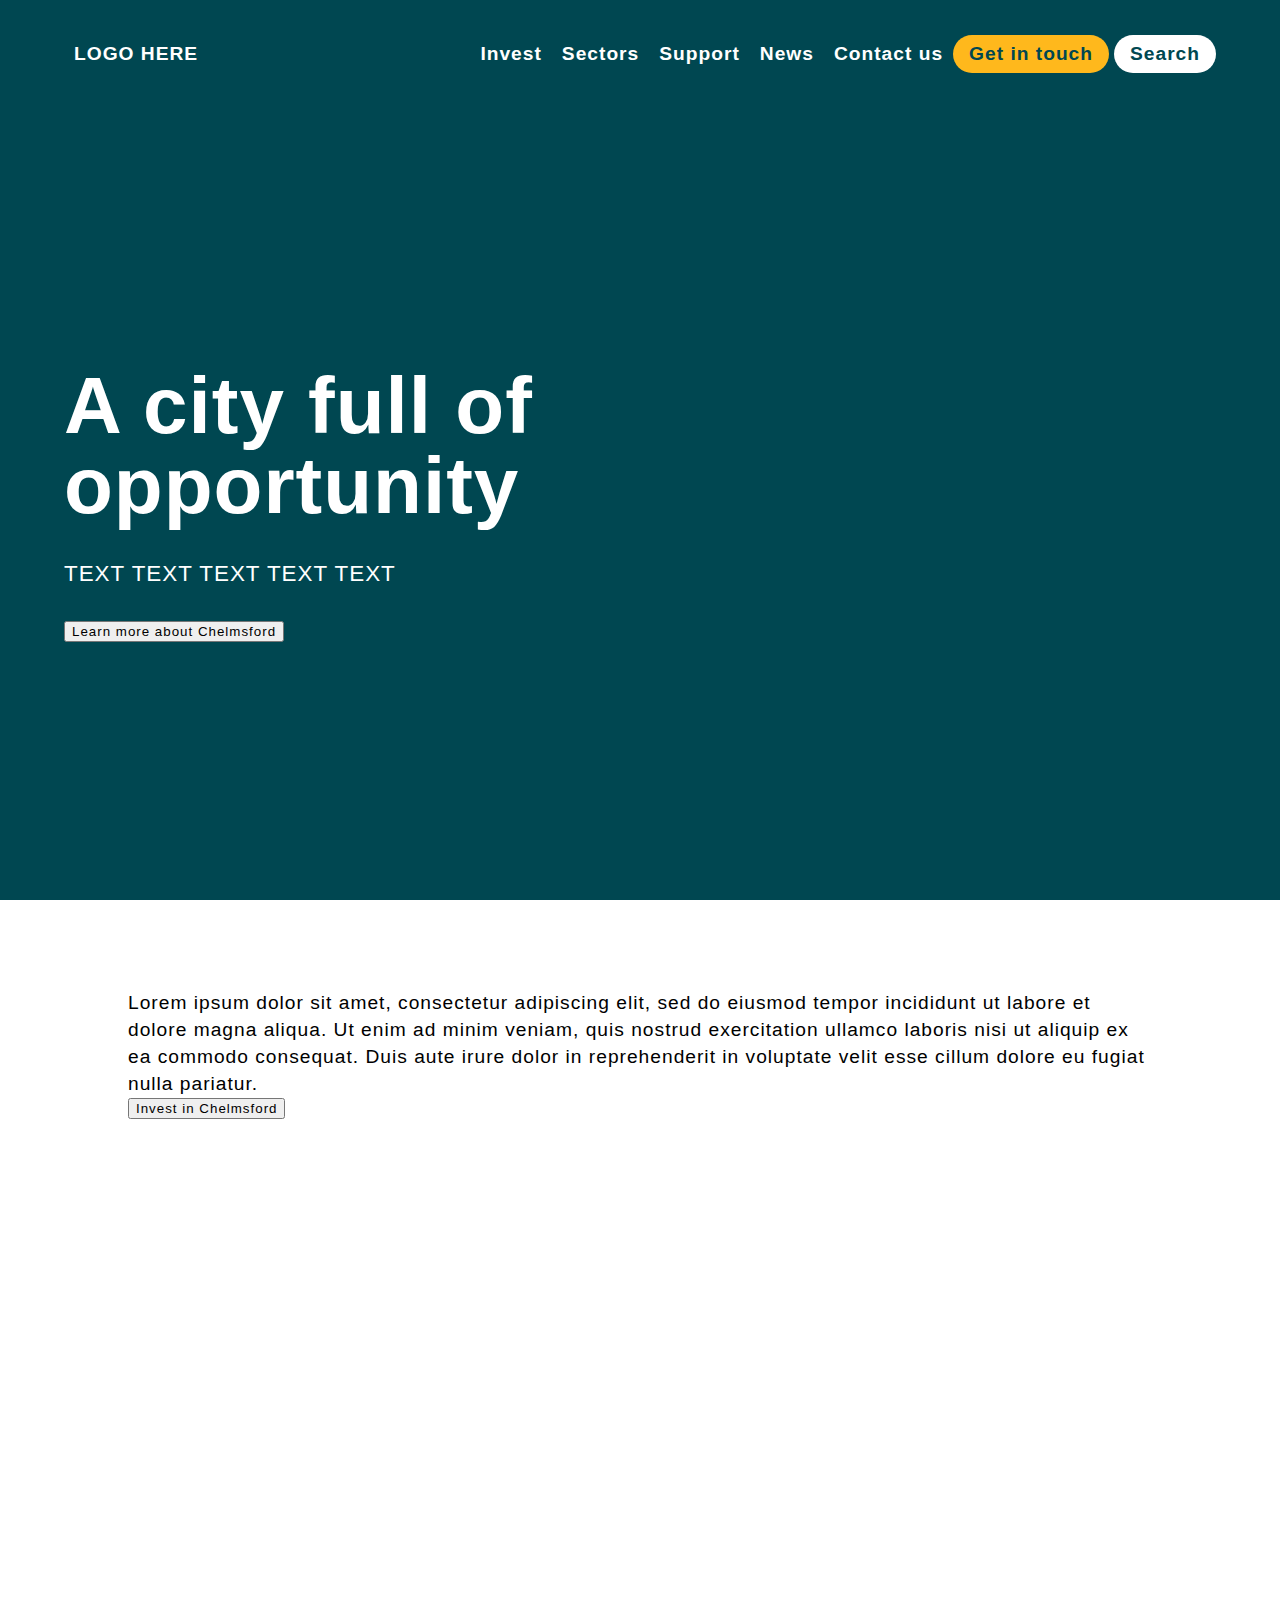
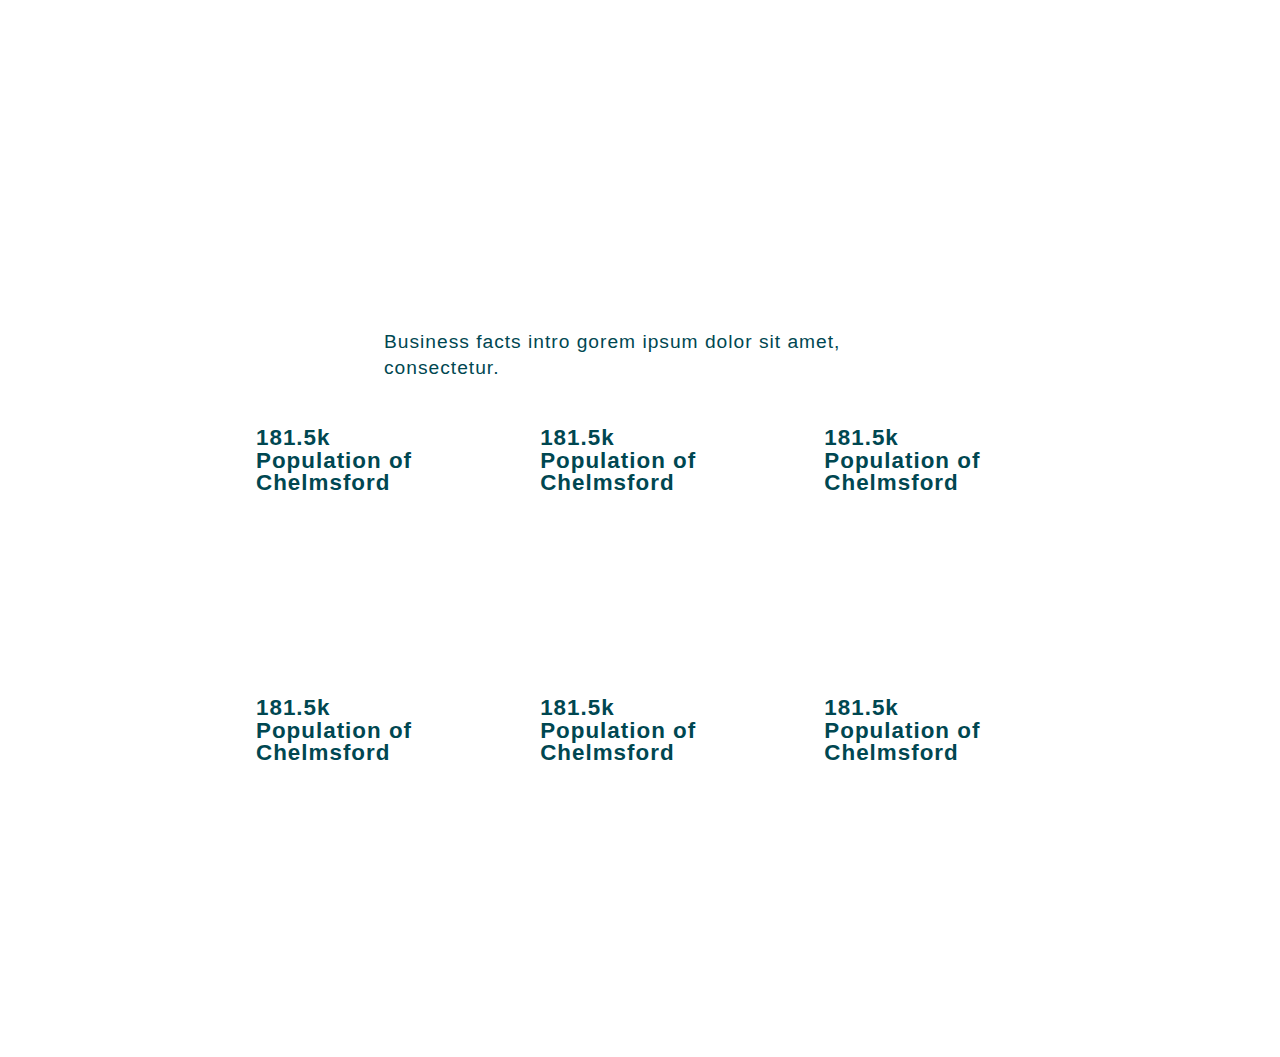
<file: homepage.html>
<!DOCTYPE html>
<html lang="en">

<head>
    <meta charset="UTF-8">
    <meta name="viewport" content="width=device-width, initial-scale=1.0">
    <title>Invest Chelmsford</title>
    <link rel="stylesheet" href="css_reset.css">
    <link rel="stylesheet" href="style.css">
</head>

<body>
    <div class="hero">
        <header>
            <nav>
                <div class="logo">
                    <a href="">LOGO HERE</a>
                </div>

                <div id="nav-links"><a href="">Invest</a><a href="">Sectors</a><a href="">Support</a><a
                        href="">News</a><a href="">Contact us</a>
                    <div>
                        <button class="get-in-touch">Get in touch</button>
                        <button class="search">Search</button>
                    </div>
                </div>

            </nav>
        </header>
        <div class="hero-content">
            <div class="hero-text">
                <h1>A city full of opportunity</h1>
                <p>TEXT TEXT TEXT TEXT TEXT</p>
                <button>Learn more about Chelmsford</button>
            </div>
            <div class="hero-image"
                style="background-image: url('https://images.pexels.com/photos/28518049/pexels-photo-28518049/free-photo-of-winter-wonderland-by-a-frozen-river.jpeg?auto=compress&cs=tinysrgb&w=1260&h=750&dpr=2');">
            </div>
        </div>
    </div>
    <div class="main">
        <div class="intro-text">
            <p>Lorem ipsum dolor sit amet, consectetur adipiscing elit, sed do eiusmod tempor incididunt
                ut labore et
                dolore magna
                aliqua. Ut enim ad minim veniam, quis nostrud exercitation ullamco laboris nisi ut aliquip ex ea commodo
                consequat. Duis
                aute irure dolor in reprehenderit in voluptate velit esse cillum dolore eu fugiat nulla pariatur.
            </p>
            <button>Invest in Chelmsford</button>
        </div>
        <div class="full-width-video">
            <iframe src="https://www.youtube.com/embed/YLN1Argi7ik?si=-ovGvD0mu4kjFqJN" title="YouTube video player"
                frameborder="0"
                allow="accelerometer; autoplay; clipboard-write; encrypted-media; gyroscope; picture-in-picture; web-share"
                referrerpolicy="strict-origin-when-cross-origin" allowfullscreen></iframe>
        </div>
        <section class="top-figures">
            <p class="intro-text">
                Business facts intro gorem ipsum dolor sit amet, consectetur.
            </p>
            <div class="flex-wrapper">
                <div class="figure">181.5k Population of Chelmsford</div>
                <div class="figure">181.5k Population of Chelmsford</div>
                <div class="figure">181.5k Population of Chelmsford</div>
                <div class="figure">181.5k Population of Chelmsford</div>
                <div class="figure">181.5k Population of Chelmsford</div>
                <div class="figure">181.5k Population of Chelmsford</div>
            </div>
        </section>








    </div>
</body>

</html>
</file>
<file: style.css>
/*Set theme colors*/

* {
  letter-spacing: 1px;
}

:root {
  --customblue: #004751;
  --customyellow: #ffb81c;
  --customlightblue: #77c5d5;
  --customgreen: #08d597;
  --customlightgreen: #daf7ea;
  --custommint: #d6f1ef;
  --customaqua: #00bab3;
  --customblack: #2d2926;
}

p {
  font-size: 1.2rem;
  line-height: 1.4;
}

.container {
  max-width: 1280px;
  margin: auto;
}

.flex-wrapper {
  display: flex;
}

/* Page dividers */

.bg-mint {
  background-color: var(--custommint);
}

.bg-aqua {
  background-color: var(--customaqua);
}

.bg-black {
  background-color: var(--customblack);
  color: white;
}

.bg-lightblue {
  background-color: var(--customlightblue);
}

.bg-green {
  background-color: var(--customgreen);
}

.bg-blue {
  background-color: var(--customblue);
  color: white;
}

.bg-yellow {
  background-color: var(--customyellow);
}

.mint-hexagon-1 {
  background-image: url(/images/page_dividers/News_background_shape.svg);
  background-size: cover;
  font-family: "neue-haas-grotesk-display", sans-serif;
  padding: 10vh 0 0;
  display: block;
  width: 100%;
  height: 10vh;
  margin-top: 10vh;
}

.aqua-hexagon-1 {
  background-image: url(/images/page_dividers/News_background_aqua.svg);
  background-size: cover;
  font-family: "neue-haas-grotesk-display", sans-serif;
  padding: 10vh 0 0;
  display: block;
  width: 100%;
  height: 10vh;
  margin-top: 10vh;
}
.black-hexagon-1 {
  background-image: url(/images/page_dividers/News_background_black.svg);
  background-size: cover;
  font-family: "neue-haas-grotesk-display", sans-serif;
  padding: 10vh 0 0;
  display: block;
  width: 100%;
  height: 10vh;
  margin-top: 10vh;
}
.lightblue-hexagon-1 {
  background-image: url(/images/page_dividers/News_background_cyan.svg);
  background-size: cover;
  font-family: "neue-haas-grotesk-display", sans-serif;
  padding: 10vh 0 0;
  display: block;
  width: 100%;
  height: 10vh;
  margin-top: 10vh;
}
.green-hexagon-1 {
  background-image: url(/images/page_dividers/News_background_green.svg);
  background-size: cover;
  font-family: "neue-haas-grotesk-display", sans-serif;
  padding: 10vh 0 0;
  display: block;
  width: 100%;
  height: 10vh;
  margin-top: 10vh;
}
.blue-hexagon-1 {
  background-image: url(/images/page_dividers/News_background_navy.svg);
  background-size: cover;
  font-family: "neue-haas-grotesk-display", sans-serif;
  padding: 10vh 0 0;
  display: block;
  width: 100%;
  height: 10vh;
  margin-top: 10vh;
}
.yellow-hexagon-1 {
  background-image: url(/images/page_dividers/News_background_yellow.svg);
  background-size: cover;
  font-family: "neue-haas-grotesk-display", sans-serif;
  padding: 10vh 0 0;
  display: block;
  width: 100%;
  height: 10vh;
  margin-top: 10vh;
}

.blue-hexagon-2 {
  background-image: url(/images/page_dividers/Contact_us_shape.svg);
  background-size: cover;
  font-family: "neue-haas-grotesk-display", sans-serif;
  padding: 30vh 0vw;
  display: block;
  width: 100%;
  margin-top: 10vh;
}

.aqua-hexagon-2 {
  background-image: url(/images/page_dividers/Contact_us_shape_aqua.svg);
  background-size: cover;
  font-family: "neue-haas-grotesk-display", sans-serif;
  padding: 30vh 0vw;
  display: block;
  width: 100%;
  margin-top: 10vh;
}

.black-hexagon-2 {
  background-image: url(/images/page_dividers/Contact_us_shape_black.svg);
  background-size: cover;
  font-family: "neue-haas-grotesk-display", sans-serif;
  padding: 30vh 0vw;
  display: block;
  width: 100%;
  margin-top: 10vh;
}

.lightblue-hexagon-2 {
  background-image: url(/images/page_dividers/Contact_us_shape_cyan.svg);
  background-size: cover;
  font-family: "neue-haas-grotesk-display", sans-serif;
  padding: 30vh 0vw;
  display: block;
  width: 100%;
  margin-top: 10vh;
}

.green-hexagon-2 {
  background-image: url(/images/page_dividers/Contact_us_shape_green.svg);
  background-size: cover;
  font-family: "neue-haas-grotesk-display", sans-serif;
  padding: 30vh 0vw;
  display: block;
  width: 100%;
  margin-top: 10vh;
}

.yellow-hexagon-2 {
  background-image: url(/images/page_dividers/Contact_us_shape_yellow.svg);
  background-size: cover;
  font-family: "neue-haas-grotesk-display", sans-serif;
  padding: 30vh 0vw;
  display: block;
  width: 100%;
  margin-top: 10vh;
}

/* Rich text styling */
.rich-text {
  padding: 5vh 10vw;
  font-family: "neue-haas-grotesk-display", sans-serif;
}

.rich-text p,
.rich-text a {
  margin-bottom: 1rem;
  font-size: 1.2rem;
  line-height: 1.4;
}

.rich-text a {
  color: var(--customblue);
}

.rich-text a:hover,
.rich-text a:focus {
  color: black;
}

.rich-text h1,
.rich-text h2,
.rich-text h3,
.rich-text h4,
.rich-text h5,
.rich-text h6 {
  font-weight: bold;
  margin-bottom: 1rem;
  color: var(--customblue);
}

.rich-text ul {
  list-style: disc;
  margin-left: 1rem;
  margin-bottom: 1rem;
  font-size: 1.2rem;
  line-height: 1.4;
}

.rich-text ol {
  list-style: decimal;
  margin-left: 1rem;
}

.bg-black .rich-text,
.bg-black .rich-text h1,
.bg-black .rich-text h2,
.bg-black .rich-text h3,
.bg-black .rich-text h4,
.bg-black .rich-text h5,
.bg-black .rich-text h6,
.bg-black .rich-text a {
  color: white;
}

.bg-blue .rich-text,
.bg-blue .rich-text h1,
.bg-blue .rich-text h2,
.bg-blue .rich-text h3,
.bg-blue .rich-text h4,
.bg-blue .rich-text h5,
.bg-blue .rich-text h6,
.bg-blue .rich-text a {
  color: white;
}

.rich-text.bg-black a:hover {
  color: var(--customyellow);
}

.rich-text.bg-blue a:hover {
  color: var(--customyellow);
}

.rich-text h1 {
  font-size: 3rem;
}

.rich-text h2 {
  font-size: 2.5rem;
}

.rich-text h3 {
  font-size: 2rem;
}

.rich-text h4 {
  font-size: 1.8rem;
}

.rich-text h5 {
  font-size: 1.5rem;
}

.rich-text h6 {
  font-size: 1.2rem;
}

.rich-text a.button {
  background-color: var(--customyellow);
  border: none;
  padding: 0.5rem 1rem;
  border-radius: 2rem;
  color: var(--customblue);
  transition: ease-in-out 0.3s;
  text-decoration: none;
  font-size: 1.2rem;
  font-weight: bold;
}

.rich-text a.button:hover,
.rich-text a.button:focus {
  color: var(--customyellow);
  background-color: var(--customblue);
  cursor: pointer;
}

/* Hero and nav */

.hero {
  background-color: var(--customblue);
  height: 100vh;
}

.hero-small {
  height: 80vh;
}

nav {
  height: 12vh;
  display: flex;
  justify-content: space-between;
  align-items: center;
}

nav .logo {
  width: 20vw;
  margin-left: 5vw;
  display: flex;
  align-items: center;
}

nav .logo a img {
  height: 8vh;
}

nav ul {
  display: flex;
  width: auto;
  height: 100%;
  justify-content: space-between;
}

nav ul li {
  height: 100%;
  margin-right: 1vw;
}

nav a {
  color: white;
  text-decoration: none;
  font-weight: bold;
  font-family: "neue-haas-grotesk-display", sans-serif;
  height: 100%;
  padding: 10px;
  align-content: center;
  font-size: 1.2rem;
}

nav a:hover {
  text-decoration: underline;
}

/* Dropdown menu */

nav div > ul li ul {
  display: none;
}
nav div > ul li.open ul {
  display: block;
  position: absolute;
  width: auto;
  height: auto;
  padding-top: 3vh;
}

nav div > ul li.open ul li {
  padding: 10px 0;
  background-color: var(--customblue);
}

.dropdownButton {
  background-color: transparent;
  border: none;
  color: white;
}

#nav-links {
  display: flex;
  justify-content: end;
  align-items: center;
  width: 100%;
  margin-right: 5vw;
}

#search-bar {
  display: none;
}

.search-bar {
  width: 100%;
  height: 10vh;
  background-color: var(--customblue);
  justify-content: center;
  align-items: center;
  position: absolute;
}

#search-bar-input {
  width: 70vw;
  height: 5vh;
}

.search-bar button {
  width: 5vh;
  height: 5vh;
  border: none;
  border-radius: 3px;
  background-color: var(--customyellow);
  color: var(--customblue);
  margin-left: 5px;
  transition: ease-in-out 0.3s;
}

.search-bar button:hover,
.search-bar button:focus {
  background-color: white;
  cursor: pointer;
}

form[action="/search/"] {
  padding: 0;
}

.get-in-touch {
  background-color: var(--customyellow);
  border: none;
  padding: 0.5rem 1rem;
  border-radius: 2rem;
  color: var(--customblue);
  transition: ease-in-out 0.3s;
  font-weight: bold;
  font-size: 1.2rem;
  font-family: "neue-haas-grotesk-display", sans-serif;
  text-decoration: none !important;
}

.get-in-touch:hover {
  background-color: white;
  color: var(--customblue);
  cursor: pointer;
}

button.search {
  background-color: white;
  border: none;
  padding: 0.5rem 1rem;
  border-radius: 2rem;
  color: var(--customblue);
  font-size: 1.2rem;
  font-weight: bold;
  transition: ease-in-out 0.3s;
  font-family: "neue-haas-grotesk-display", sans-serif;
}

button.search:hover {
  background-color: var(--customyellow);
  color: var(--customblue);
  cursor: pointer;
}

.hero-content {
  display: flex;
  justify-content: center;
  align-items: center;
  height: 88vh;
  overflow: hidden;
}

.hero-content-small {
  height: 68vh;
}

.hero-text {
  margin-left: 5vw;
  color: white;
  width: 40vw;
  font-family: "neue-haas-grotesk-display", sans-serif;
}

.hero-text h1 {
  font-size: 5rem;
  margin-bottom: 2rem;
  font-weight: bold;
}
.hero-text p {
  font-size: 1.4rem;
  margin-bottom: 2rem;
}

.hero-text a {
  background-color: var(--customyellow);
  border: none;
  padding: 0.5rem 1rem;
  border-radius: 2rem;
  color: var(--customblue);
  transition: ease-in-out 0.3s;
  text-decoration: none;
  font-size: 1.2rem;
  font-weight: bold;
  position: relative;
  z-index: 100;
}

.hero-text a:hover {
  background-color: white;
  color: var(--customblue);
  cursor: pointer;
}

.hero-image {
  height: 100%;
  width: 60vw;
  background-size: contain;
  background-repeat: no-repeat;
  background-position: bottom right;
}

/* Main section */
.main {
  font-family: "neue-haas-grotesk-display", sans-serif;
  padding: 10vh 10vw;
}

/* Intro section */

h2.intro-text {
  font-family: "neue-haas-grotesk-display", sans-serif;
  font-size: 2.5rem;
  font-weight: bold;
  margin: auto 10vw;
  margin-bottom: 5vh;
}

p.intro-text {
  font-family: "neue-haas-grotesk-display", sans-serif;
  margin: auto 10vw;
  margin-bottom: 5vh;
  font-size: 2rem;
}

a.intro-text {
  background-color: var(--customblue);
  color: white;
  border: none;
  padding: 5px 15px;
  border-radius: 2rem;
  transition: ease-in-out 0.3s;
  font-size: 0.9rem;
  text-decoration: none;
  margin: auto 10vw;
  font-size: 1.2rem;
  font-weight: bold;
}

a.intro-text:hover {
  background-color: var(--customyellow);
  color: var(--customblue);
  cursor: pointer;
}

.rich-text.bg-black a.intro-text {
  background-color: var(--customyellow);
  color: var(--customblue);
}

.rich-text.bg-blue a.intro-text {
  background-color: var(--customyellow);
  color: var(--customblue);
}

.rich-text.bg-black a.intro-text:hover {
  background-color: white;
  text-decoration: underline;
}

.rich-text.bg-blue a.intro-text:hover {
  background-color: white;
  text-decoration: underline;
}

/* Video modal */

.video-modal-wrapper {
  padding: 10vh 0;
}

.video-modal-thumbnail {
  margin: 0 20vw;
  width: 60vw;
  height: 40vw;
  background-image: url(/images/placeholder-image-gray-16x9-1.webp);
  background-size: cover;
  background-position: center;
  background-repeat: no-repeat;
  text-align: center;
  font-size: 3rem;
  padding-top: 0vh;
  color: rgba(255, 255, 255, 0.8);
  display: flex;
  align-items: center;
  justify-content: center;
  border-radius: 4rem;
}

.video-modal-thumbnail:hover {
  cursor: pointer;
}

.video-modal-thumbnail.last-element {
  background-position: top;
}

.video-modal {
  display: none;
  width: 100%;
  height: 100%;
  position: fixed;
  background-color: rgba(0, 0, 0, 0.8);
  top: 0;
  left: 0;
}

.video-modal iframe {
  position: absolute;
  top: 0;
  left: 0;
  margin-left: 10%;
  margin-top: 5%;
  width: 80%;
  height: 80%;
  border: 0;
}

.video-modal button {
  display: block;
  position: absolute;
  right: 10px;
  top: 0;
  font-size: 3rem;
  background: none;
  border: none;
  color: white;
}

.video-modal button:hover {
  cursor: pointer;
}

/* Full width video */

.full-width-video {
  position: relative;
  width: 100%;
  padding-bottom: 70vh;
  margin-bottom: 10vh;
}

.full-width-video iframe {
  position: absolute;
  top: 0;
  left: 0;
  margin: 10vh 10vw;
  width: 60vw;
  height: 60vh;
  border: 0;
}

/* Embedded map */
.map {
  padding: 10vh 10vw;
}

/* Top figures */
.top-figures {
  font-family: "neue-haas-grotesk-display", sans-serif;
  padding: 10vh 10vw 0;
}

.top-figures > p {
  color: var(--customblue);
  margin-bottom: 5vh;
  font-size: 1.2rem;
  line-height: 1.4;
}

.top-figures.bg-black > p,
.top-figures.bg-black .figure {
  color: white;
}

.top-figures.bg-blue > p,
.top-figures.bg-blue .figure {
  color: white;
}

.top-figures .flex-wrapper {
  flex-wrap: wrap;
  justify-content: space-between;
  align-items: center;
}

.figure {
  width: 26%;
  height: 30vh;
  color: var(--customblue);
  font-weight: bold;
  font-size: 1.4rem;
}

.figure span {
  font-size: 5rem;
  display: block;
  margin: 3vh 0;
}

.figure.yellow {
  border-top: 5px solid var(--customyellow);
}

.figure.lightblue {
  border-top: 5px solid var(--customlightblue);
}

.figure.green {
  border-top: 5px solid var(--customgreen);
}

/* Panels */

.color-panels {
  font-family: "neue-haas-grotesk-display", sans-serif;
  padding: 10vh 10vw;
}

.color-panels .flex-wrapper {
  flex-wrap: wrap;
  justify-content: space-between;
  align-items: center;
}

.panel {
  width: 30%;
  height: 80vh;
  border-radius: 4vh;
  overflow: hidden;
  background-color: white;
}

.panel.yellow {
  background-color: var(--customyellow);
}

.panel.green {
  background-color: var(--customgreen);
}

.panel.lightblue {
  background-color: var(--customlightblue);
}

.panel-image {
  height: 35%;
  background-size: cover;
  background-position: center;
}

.panel-text {
  margin: 3vh 2vw;
  color: var(--customblue);
}

.panel-text h2 {
  font-family: "neue-haas-grotesk-display", sans-serif;
  font-size: 1.6rem;
  margin-bottom: 2vh;
  font-weight: bold;
}

.panel-text p {
  font-size: 1.2rem;
  line-height: 1.4;
  margin-bottom: 3vh;
}

.panel-text a {
  background-color: var(--customblue);
  color: white;
  border: none;
  padding: 5px 15px;
  border-radius: 2rem;
  transition: ease-in-out 0.3s;
  font-size: 1.2rem;
  font-weight: bold;
  text-decoration: none;
  display: block;
  width: fit-content;
}

.panel-text a:hover {
  background-color: white;
  color: var(--customblue);
  cursor: pointer;
}

/* Homepage news */
.latest-news {
  font-family: "neue-haas-grotesk-display", sans-serif;
  padding: 0vh 10vw 10vh;
  color: var(--customblue);
}

.latest-news > .latest-news-content > h2 {
  padding-top: 10vh;
  color: var(--customblue);
  font-size: 3rem;
  font-weight: bold;
  margin-bottom: 10vh;
}

.latest-news p {
  margin-bottom: 5vh;
  font-size: 1.2rem;
  line-height: 1.4;
}

.bg-black .latest-news h2 {
  color: white;
}

.bg-blue .latest-news h2 {
  color: white;
}

.latest-news-content .flex-wrapper {
  justify-content: space-between;
  margin-bottom: 10vh;
}

/* Businesses carousel */
.bg-black > .carousel-heading {
  color: white;
}

.bg-blue > .carousel-heading {
  color: white;
}

.carousel-heading {
  color: var(--customblue);
  font-family: "neue-haas-grotesk-display", sans-serif;
  font-weight: bold;
  font-size: 2rem;
  padding: 3vh 10vw;
}

.businesses-carousel {
  display: flex;
  max-width: 100vw;
  gap: 1vw;
  margin: 0 10vw;
  padding: 10vh 0;
  margin-bottom: 10vh;
}

.businesses-carousel img {
  height: 100px;
  object-fit: contain;
  padding: 0 5px;
  width: 100%;
}

.bg-black .image-carousel .slick-prev::before,
.bg-black .image-carousel .slick-next::before {
  color: white;
}

.bg-blue .image-carousel .slick-prev::before,
.bg-blue .image-carousel .slick-next::before {
  color: white;
}

.slick-prev::before,
.slick-next::before {
  opacity: 1;
  color: var(--customblue);
  font-size: 32px;
}

.last-element > .slick-prev,
.last-element > .slick-next {
  padding-bottom: 33vh;
}

.slick-track {
  display: flex !important;
}

/* Image carousel */

.image-carousel {
  display: flex;
  max-width: 100vw;
  gap: 1vw;
  margin: 0 10vw;
  padding: 10vh 0;
  margin-bottom: 10vh;
}

.image-carousel img {
  height: 200px;
  object-fit: contain;
}

.slick-prev,
.slick-next {
  z-index: 999;
}

.slick-prev {
  left: -30px;
}

.slick-next {
  right: -20px;
}

.slick-prev::before,
.slick-next::before {
  opacity: 1;
  color: var(--customblue);
}

/* Accordion */

.accordion-container {
  padding: 5vh 10vw;
}

.accordion-container h2 {
  font-size: 2rem;
  font-weight: bold;
  margin-bottom: 3rem;
  font-family: "neue-haas-grotesk-display", sans-serif;
  color: var(--customblue);
}

.bg-black .accordion-container h2 {
  color: white;
}

.bg-blue .accordion-container h2 {
  color: white;
}

/* Style the buttons that are used to open and close the accordion panel */
.accordion {
  background-color: var(--customblue);
  color: white;
  cursor: pointer;
  padding: 18px;
  margin-bottom: 3px;
  width: 100%;
  text-align: left;
  border: none;
  outline: none;
  transition: 0.4s;
  font-size: 1.2rem;
  display: flex;
  justify-content: space-between;
}

.accordion > .fa-solid.fa-caret-down {
  font-size: 1.5rem;
}

.accordion.active > .fa-solid.fa-caret-down {
  transform: rotate(180deg);
}

/* Add a background color to the button if it is clicked on (add the .active class with JS), and when you move the mouse over it (hover) */
.accordion.active {
  background-color: var(--customyellow);
  color: var(--customblue);
}

.accordion:hover {
  background-color: var(--customlightblue);
  color: var(--customblue);
}

/* Style the accordion panel. Note: hidden by default */
.accordion-panel {
  padding: 0 18px;
  background-color: white;
  max-height: 0;
  overflow: hidden;
  transition: max-height 0.2s ease-out;
}

.accordion-panel .rich-text {
  padding: 0;
  margin-bottom: 10vh;
}

.accordion-panel p,
.accordion-panel a,
.accordion-panel ul {
  font-size: 1.2rem;
  line-height: 1.4;
  padding: 3vh 0;
  margin-bottom: 0;
}

.accordion-panel ul {
  padding-top: 0;
}

/* Homepage contact us section */
section.contact-us {
  background-image: url(/images/page_dividers/Contact_us_shape.svg);
  background-size: cover;
  font-family: "neue-haas-grotesk-display", sans-serif;
  padding: 16vh 10vw 0vw;
  color: white;
  z-index: 999;
  margin-top: -40vh;
}

.contact-us .flex-wrapper {
  justify-content: space-between;
}

.contact-us h2 {
  font-size: 3rem;
  font-weight: bold;
  margin-bottom: 2vh;
}

.contact-us p {
  margin-bottom: 4vh;
  font-size: 1.2rem;
  line-height: 1.4;
}

.cta {
  background-color: var(--customyellow);
  border: none;
  padding: 0.5rem 1rem;
  border-radius: 2rem;
  color: var(--customblue);
  transition: ease-in-out 0.3s;
  text-decoration: none;
  font-size: 1.2rem;
  font-weight: bold;
}
.cta:hover {
  color: var(--customblue);
  background-color: white;
  cursor: pointer;
}

.contact-us-image,
.contact-us-text {
  width: 50%;
}

.contact-us-image img {
  width: 80%;
  margin-left: 10%;
}

.contact-us-text {
  padding: 5vw;
}

/* Footer */

footer {
  padding: 10vh;
  margin-top: -1vh;
  font-family: "neue-haas-grotesk-display", sans-serif;
  background-color: var(--customblue);
  overflow: hidden;
  color: white;
}

footer hr {
  color: white;
  margin-bottom: 5vh;
}

footer .newsletter {
  justify-content: start;
  align-items: center;
  margin-bottom: 3vh;
}

footer h3 {
  font-size: 1.5rem;
  font-weight: bold;
  padding-right: 2vw;
}

footer button {
  background-color: var(--customyellow);
  border: none;
  padding: 0.5rem 1rem;
  border-radius: 1rem;
  color: var(--customblue);
  transition: ease-in-out 0.3s;
}

footer button:hover {
  background-color: white;
  color: var(--customblue);
  cursor: pointer;
}

footer .footer-links {
  margin-bottom: 3vh;
  justify-content: space-between;
  align-items: center;
}

footer .footer-links a {
  color: white;
  margin-right: 25px;
  font-size: 1.2rem;
}

footer .footer-links p {
  display: inline-block;
  font-size: 1.2rem;
  line-height: 1.4;
}

footer .footer-links .flex-wrapper {
  align-items: center;
}

footer .council-logo {
  margin-left: 25px;
}

footer .social-logo {
  width: 40px;
}

/* Mobile menu */

.mobile-buttons-container {
  display: none;
}

#open-mobile-menu {
  display: none;
}

#mobile-menu {
  display: none;
}

#mobile-search {
  display: none;
}

/* News landing */

.list-news-content {
  display: block;
  background-color: var(--custommint);
  padding: 0 10vw 40vh;
}

.list-news-content a {
  text-decoration: none;
  color: black;
}

.list-news-content a:hover h2,
.list-news-content a:hover p {
  text-decoration: underline;
}

.list-news-item {
  height: 50vh;
  width: 100%;
  background-color: white;
  border-radius: 4vh;
  font-family: "neue-haas-grotesk-display", sans-serif;
  margin-bottom: 10vh;
}

.list-news-image,
.list-news-story-summary {
  height: 50vh;
  width: 50%;
}

.list-news-image img {
  height: 100%;
  width: 100%;
  object-fit: cover;
  overflow: hidden;
  border-radius: 4vh;
}

.list-news-story-summary {
  padding: 3vh;
}

.list-news-story-date {
  font-size: 1.2rem;
  color: var(--customblue);
  margin-bottom: 1vh;
  display: block;
}

.list-news-story-summary h2 {
  font-size: 2rem;
  color: var(--customblue);
  font-weight: bold;
  margin-bottom: 3vh;
}

.list-news-story-summary p {
  font-size: 1.2rem;
  line-height: 1.4;
}

.list-news-pagination a {
  font-family: "neue-haas-grotesk-display", sans-serif;
  display: inline-block;
  width: 22px;
  height: 22px;
  padding: 10px;
  font-size: 1.2rem;
  border-radius: 100%;
  margin-left: 10px;
  border: none;
  text-align: center;
  background-color: lightgray;
  transition: ease-in-out 0.3s;
}

.list-news-pagination a:hover {
  cursor: pointer;
  color: var(--customblue);
  background-color: var(--customyellow);
}

.list-news-pagination .current-page {
  background-color: var(--customblue);
  color: white;
}

.page-button {
  text-decoration: none !important;
}

/* News story page */

.hero-none {
  height: 12vh;
}

.news-content {
  padding: 10vh 10vw;
  font-family: "neue-haas-grotesk-display", sans-serif;
  font-size: 1.2rem;
  max-width: 1000px;
}

.news-story-date {
  display: block;
  color: var(--customblue);
  margin-bottom: 5vh;
  font-size: 1.2rem;
}

.news-content h1 {
  font-size: 4rem;
  font-weight: bold;
  color: var(--customblue);
  margin-bottom: 5rem;
}

.news-content h2 {
  font-size: 3rem;
  font-weight: bold;
  color: var(--customblue);
  margin: 2rem 0;
}

.news-content p {
  margin-bottom: 1rem;
  font-size: 1.2rem;
  line-height: 1.4;
}

.news-content figure {
  margin-bottom: 5vh;
  color: var(--customblue);
}

.news-content .one-image,
.news-content .two-images,
.news-content .full-width-video iframe,
.news-content .accordion-container {
  padding: 10vh 0;
  margin: 0;
}

.news-content .quoteblock {
  padding: 4vh;
  margin: 10vh 0vw;
}

figure {
  font-family: "neue-haas-grotesk-display", sans-serif;
  color: var(--customblue);
}

figcaption {
  font-size: 1.2rem;
  line-height: 1.4;
}

.bg-black figure figcaption {
  color: white;
}

.bg-blue figure figcaption {
  color: white;
}

.one-image {
  padding: 10vh 10vw;
}

.one-image img {
  width: 100%;
  border-radius: 50px;
  margin-bottom: 2vh;
}

.two-images .flex-wrapper {
  justify-content: space-around;
}

.two-images {
  padding: 10vh 10vw;
}

.two-images img {
  display: inline-block;
  width: 48%;
  border-radius: 35px;
  margin-bottom: 2vh;
}

.quoteblock {
  font-family: "neue-haas-grotesk-display", sans-serif;
  margin: 10vh 10vw;
  padding: 4vh;
  border-radius: 4vh;
  color: var(--customblue);
  margin-bottom: 5vh;
}

.quoteblock.noimage .quoteblock-text {
  width: 100%;
}

.quoteblock.bg-black {
  color: white;
}

.quoteblock.bg-blue {
  color: white;
}

.quotemark {
  font-family: "neue-haas-grotesk-display", sans-serif;
  font-size: 10rem;
  margin-right: 3rem;
  position: absolute;
}

.quoteblock-text {
  width: 70%;
}

.quoteblock p {
  margin-top: 75px;
  margin-bottom: 1rem;
  font-size: 1.2rem;
  line-height: 1.4;
}

.quoteblock img {
  width: 30%;
  margin-right: 25px;
  object-fit: contain;
}

.quoteblock .author {
  font-weight: bold;
  margin-top: 0;
}

.related-news {
  font-family: "neue-haas-grotesk-display", sans-serif;
  color: var(--customblue);
  display: block;
  background-color: var(--custommint);
  padding: 10vh 10vw;
}

.related-news h3 {
  font-size: 2rem;
  font-weight: bold;
  margin-bottom: 5vh;
}

.related-news .flex-wrapper {
  justify-content: space-between;
  margin-bottom: 10vh;
}

.related-news .flex-wrapper .panel {
  height: 65vh;
}

.related-news .panel .panel-text a:hover {
  text-decoration: underline;
}

/* Left-right logos section */

.left-right {
  display: block;
}

.left-right h2 {
  font-family: "neue-haas-grotesk-display", sans-serif;
  font-size: 2rem;
  font-weight: bold;
  margin-bottom: 2rem;
  color: var(--customblue);
}

.bg-black .left-right h2,
.bg-black .left-right h3,
.bg-black .left-right p {
  color: white;
}

.bg-blue .left-right h2,
.bg-blue .left-right h3,
.bg-blue .left-right p {
  color: white;
}

.left,
.right {
  justify-content: space-around;
  padding: 5vh 10vw;
}

.right {
  flex-direction: row-reverse;
}

.left > img,
.right > img {
  object-fit: cover;
  width: 20vw;
  height: 20vw;
}

.left-right-content {
  font-family: "neue-haas-grotesk-display", sans-serif;
  width: 50vw;
  color: var(--customblue);
}

.left-right-content h3 {
  font-size: 2rem;
  font-weight: bold;
  margin-bottom: 1rem;
}

.left-right-content p {
  font-size: 1.2rem;
  line-height: 1.4;
  margin-bottom: 1rem;
}

.left-right-content a {
  background-color: var(--customblue);
  color: white;
  border: none;
  padding: 5px 15px;
  border-radius: 2rem;
  transition: ease-in-out 0.3s;
  font-size: 1.2rem;
  font-weight: bold;
  text-decoration: none;
}

.left-right-content a:hover {
  cursor: pointer;
  color: var(--customblue);
  background-color: var(--customyellow);
}

.left-right-content .flex-wrapper {
  justify-content: space-around;
}

.left-right-icons {
  width: 30%;
}

.left-right-icons img {
  width: 100%;
}

.left-right-icons hr {
  border: 3px solid;
}

.left-right-icons span {
  font-size: 2rem;
  font-weight: bold;
}

/* Form styling */

form {
  padding: 10vh 10vw;
  font-family: "neue-haas-grotesk-display", sans-serif;
}

form h1,
form h2,
form h3,
form h4,
form h5,
form h6 {
  margin-bottom: 3rem;
}

form h4 {
  font-size: 2.5rem;
  font-weight: bold;
}

form legend,
.umbraco-forms-label {
  font-size: 1.6rem;
}

form label {
  display: block;
  font-size: 1.2rem;
  margin-bottom: 1rem;
}

.umbraco-forms-field-wrapper,
.checkboxlist-vertical div,
.radiobuttonlist-vertical div {
  margin-top: 1vh;
  display: flex;
  align-items: center;
}

.umbraco-forms-form input.text,
.umbraco-forms-form textarea {
  max-width: 800px !important;
  width: 100%;
}

.text,
select {
  width: 100%;
  max-width: 800px;
  height: 2rem;
  font-size: 1rem;
  font-family: "neue-haas-grotesk-display", sans-serif;
  border-radius: 25px;
  border: 1px solid gray;
  padding: 0 25px;
  background-color: white;
}

select {
  max-width: 410px;
  height: 2.5rem !important;
}

textarea {
  width: 100%;
  max-width: 800px;
  height: 5rem;
  font-size: 1rem;
  font-family: "neue-haas-grotesk-display", sans-serif;
  border-radius: 25px;
  border: 1px solid gray;
  padding: 10px 25px;
}

.datepickerfield {
  height: 2rem;
  font-size: 1rem;
  border-radius: 25px;
  border: 1px solid gray;
  padding: 0 25px;
}

input[type="checkbox"],
input[type="radio"] {
  width: 24px;
  height: 24px;
  margin-bottom: 0;
  margin-right: 20px;
}

input[type="file"] {
  font-size: 1rem;
  font-family: "neue-haas-grotesk-display", sans-serif;
}

.umbraco-forms-hidden {
  display: none;
}

.umbraco-forms-field {
  margin-bottom: 5vh;
}

.umbraco-forms-field-wrapper label {
  margin-bottom: 0;
}

.umbraco-forms-field-wrapper div h2 {
  font-size: 3rem;
}

.umbraco-forms-field-wrapper div p {
  font-size: 1.2rem;
  line-height: 1.4;
  margin-bottom: 1rem;
}

.next,
.btn.primary {
  background-color: var(--customyellow);
  border: none;
  padding: 0.5rem 1rem;
  border-radius: 2rem;
  color: var(--customblue);
  transition: ease-in-out 0.3s;
  text-decoration: none;
  font-size: 1.2rem;
  font-weight: bold;
}

.next:hover,
.next:focus,
.btn.primary:hover,
.btn.primary:focus {
  color: white;
  background-color: var(--customblue);
  cursor: pointer;
}

/* Last element */

.last-element {
  padding-bottom: 40vh;
}

/* 2 column layout */

.two-column {
  padding: 10vh 10vw;
}

.two-column .flex-wrapper {
  justify-content: space-between;
}

.two-column .column {
  width: 45%;
}

.two-column .rich-text {
  padding: 0;
}

.two-column .rich-text img {
  width: 100%;
}

.two-column form {
  padding: 0;
}
</file>
